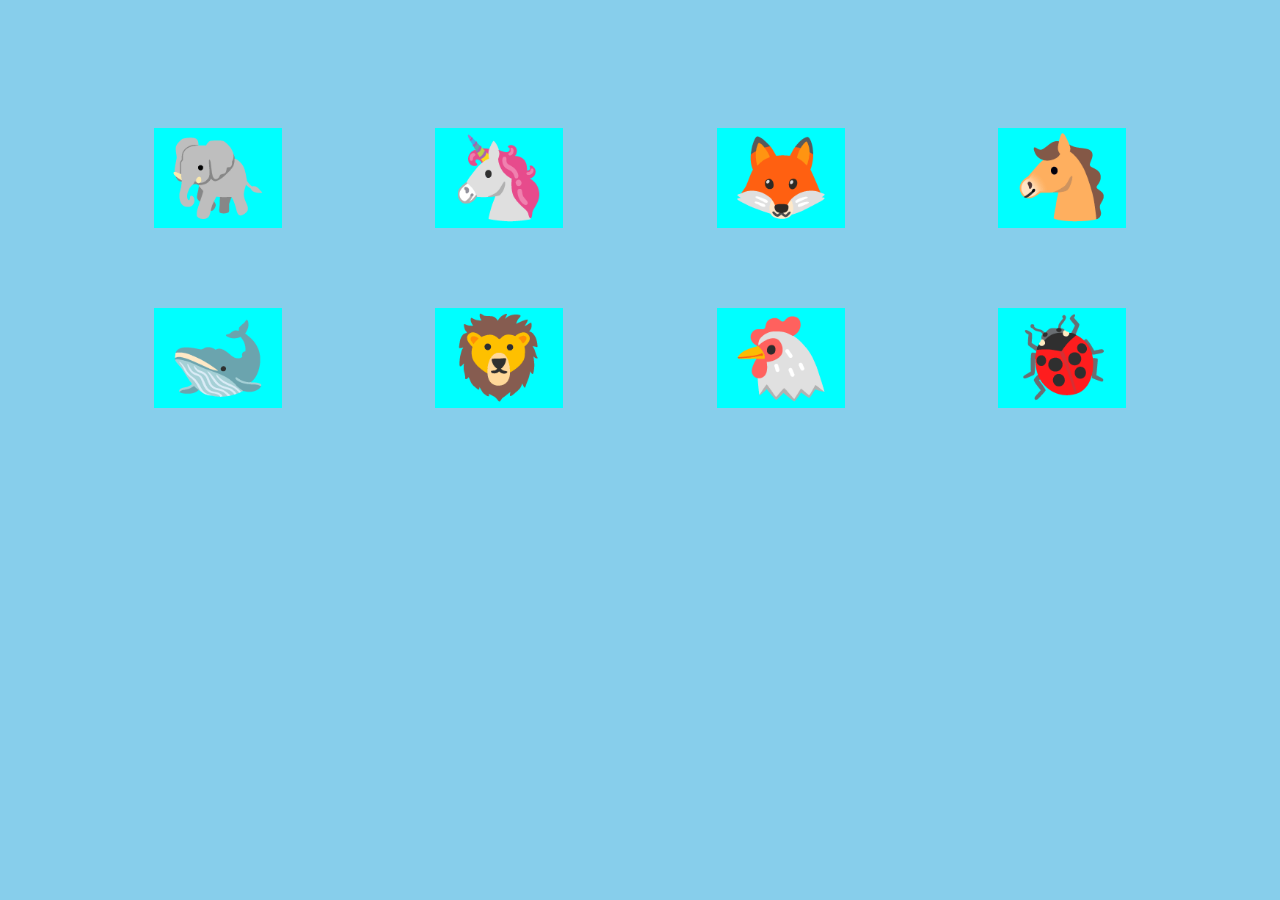
<file: Animal.html>
<!DOCTYPE html>
<html lang="en">
<head>
    <meta charset="UTF-8">
    <meta http-equiv="X-UA-Compatible" content="IE=edge">
    <meta name="viewport" content="width=device-width, initial-scale=1.0">
    <title>Layout</title>
    <link rel="stylesheet" href="Animal.css" type="text/css">
</head>
<body>
    <div class="container">
        <div class="item">🐘</div>
        <div class="item">🦄</div>
        <div class="item">🦊</div>
        <div class="item">🐴</div>
    </div>
    <div class = "container1">
        <div class="item">🐋</div>
        <div class="item">🦁</div>
        <div class="item">🐔</div>
        <div class="item">🐞</div>
    </div>
    
</body>
</html>
</file>
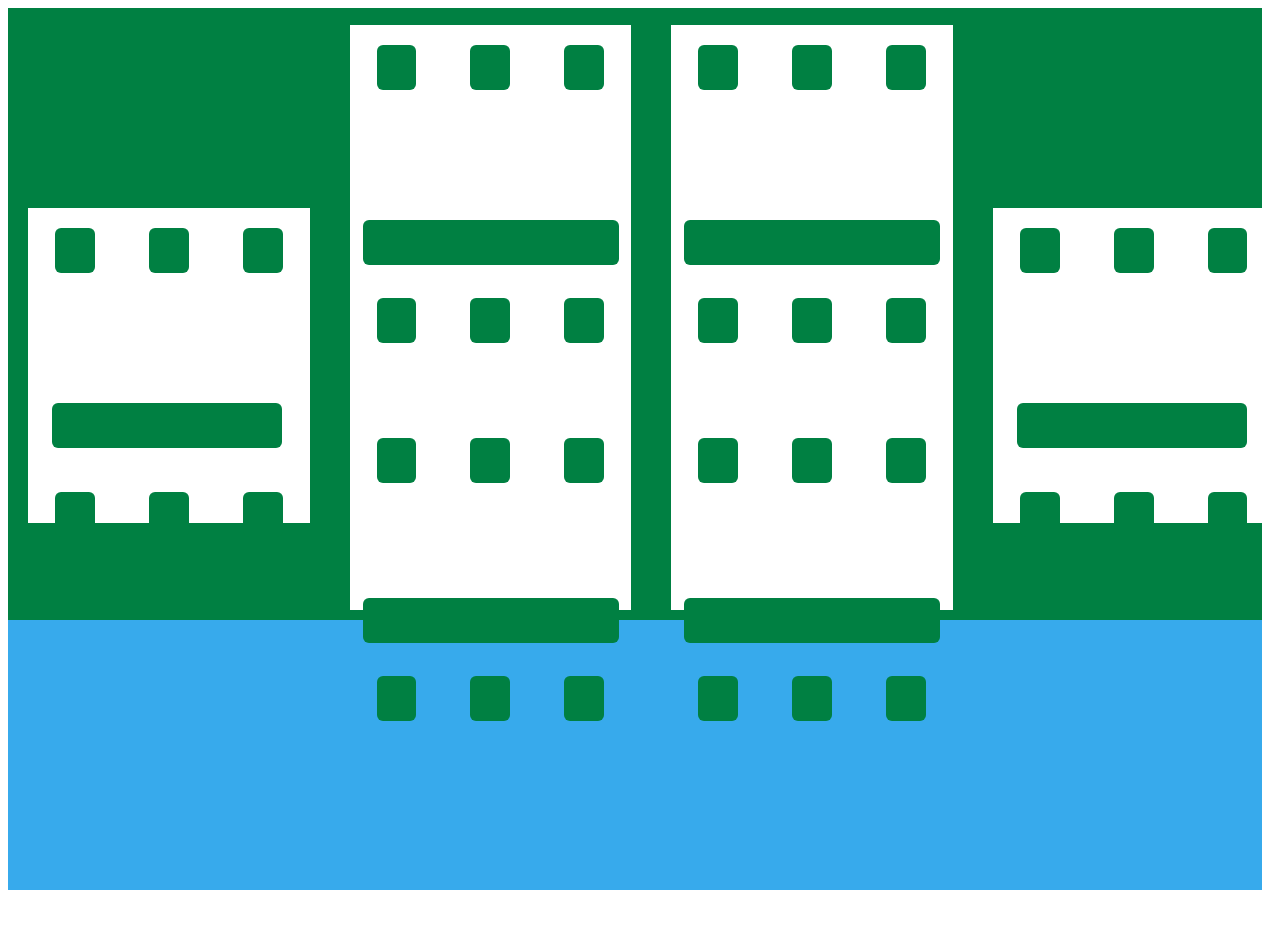
<file: building.html>
<!DOCTYPE html>
<html lang="en">

<head>
    <meta charset="UTF-8">
    <meta http-equiv="X-UA-Compatible" content="IE=edge">
    <meta name="viewport" content="width=device-width, initial-scale=1.0">
    <title>Building</title>
</head>

<body>
    <style>
        .top {
            width: 98vw;
            height: 68vh;
            background-color: rgb(0, 128, 66);
            display: flex;
        }

        .bootom {
            width: 98vw;
            height: 30vh;
            background-color: rgb(55, 170, 236);
            display: flex;
        }

        .container1 {
            display: flex;
            justify-content: space-evenly;
            flex-direction: row;
            height: 68vh;
            width: 98vw;

        }

        .item {
            width: 22vw;
            height: 35vh;
            background-color: white;
            margin: 20px;
            margin-top: 200px;
        }

        .item1 {
            width: 22vw;
            height: 65vh;
            background-color: white;
            margin: 20px;
            margin-top: 17px;
        }

        .container2 {
            display: flex;
            justify-content: space-evenly;
            flex-direction: row;
            height: 35vh;
            width: 22vw;

        }

        .item2 {
            width: 15vw;
            height: 5vh;
            background-color:rgb(0, 128, 66);
            margin: 27px;
            margin-top: 20px;
            border-radius: 6px;
        }

        .item3 {
            width: 18vw;
            height: 5vh;
            background-color: rgb(0, 128, 66);
            margin: 24px;
            border-radius: 6px;
            margin-top: -120px;
        }
        .item4{
            width: 20vw;
            height: 5vh;
            background-color:rgb(0, 128, 66);
            margin: 13px;
            border-radius: 6px;
            margin-top: -120px;
        }
        .item5{
            width: 20vw;
            height: 5vh;
            background-color:rgb(0, 128, 66);
            margin: 13px;
            border-radius: 6px;
            margin-top: -90px;
        }

        .container3 {
            display: flex;
            justify-content: space-evenly;
            flex-direction: row;
            height: 35vh;
            width: 22vw;
        }
        .container4{
            display: flex;
            justify-content: space-evenly;
            flex-direction: row;
            height: 35vh;
            width: 22vw;
        }
        .container5{
            display: flex;
            justify-content: space-evenly;
            flex-direction: row;
            height:30vh;
            width: 22vw;
            margin-top:10px;
        }
        .container6{
            display: flex;
            justify-content: space-evenly;
            flex-direction: row;
            height:30vh;
            width: 22vw;
            margin-top:-130px;
        }
        .container7{
            display: flex;
            justify-content: space-evenly;
            flex-direction: row;
            height:30vh;
            width: 22vw;
            margin-top:13px;
        }
    </style>
    <div class="top">
        <!-- Building small 1 -->
        <div class="container1">
            <div class="item">
                <div class="container2">
                    <div class="item2"></div>
                    <div class="item2"></div>
                    <div class="item2"></div>
                </div>
                <div class="item3"></div>
                <div class="container3">
                    <div class="item2"></div>
                    <div class="item2"></div>
                    <div class="item2"></div>
                </div>
            </div>
            <!-- Building big 1 -->
            <div class="item1">
                <div class="container4">
                    <div class="item2"></div>
                    <div class="item2"></div>
                    <div class="item2"></div>
                </div>
                <div class="item4"></div>
                <div class="container5">
                    <div class="item2"></div>
                    <div class="item2"></div>
                    <div class="item2"></div>
                </div>
                <div class="container6">
                    <div class="item2"></div>
                    <div class="item2"></div>
                    <div class="item2"></div>
                </div>
                <div class="item5"></div>
                <div class="container7">
                    <div class="item2"></div>
                    <div class="item2"></div>
                    <div class="item2"></div>
                </div>
            </div>
           <!-- Building big 2 -->
            <div class="item1">
                <div class="container4">
                    <div class="item2"></div>
                    <div class="item2"></div>
                    <div class="item2"></div>
                </div>
                <div class="item4"></div>
                <div class="container5">
                    <div class="item2"></div>
                    <div class="item2"></div>
                    <div class="item2"></div>
                </div>
                <div class="container6">
                    <div class="item2"></div>
                    <div class="item2"></div>
                    <div class="item2"></div>
                </div>
                <div class="item5"></div>
                <div class="container7">
                    <div class="item2"></div>
                    <div class="item2"></div>
                    <div class="item2"></div>
                </div>
            </div>

            <!--Building Small 2 -->
            <div class="item">
                <div class="container2">
                    <div class="item2"></div>
                    <div class="item2"></div>
                    <div class="item2"></div>
                </div>
                <div class="item3"></div>
                <div class="container3">
                    <div class="item2"></div>
                    <div class="item2"></div>
                    <div class="item2"></div>
                </div>
            </div>
        </div>
    </div>
        <div class="bootom"></div>

</body>

</html>
</file>
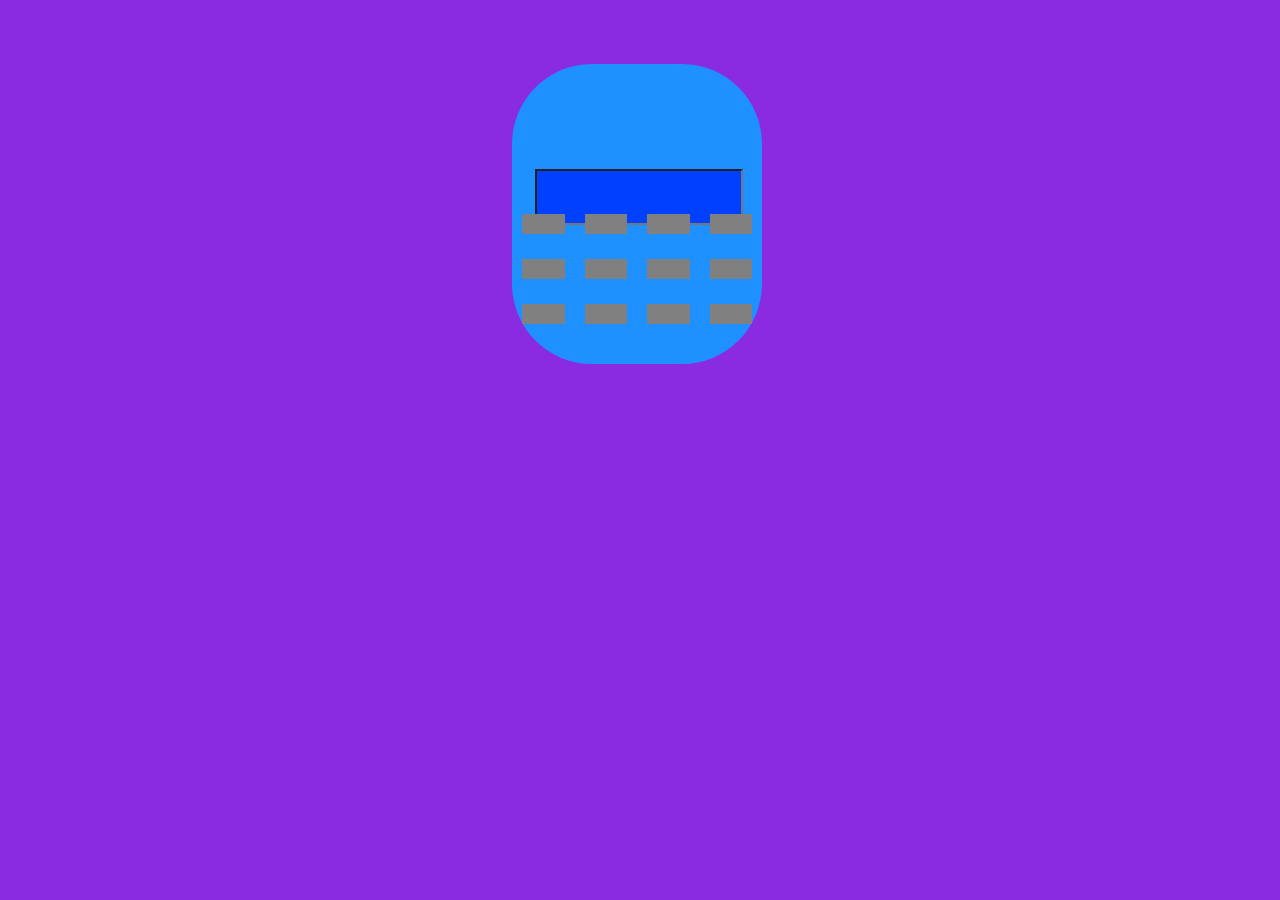
<file: calculator.html>
<!DOCTYPE html>
<html lang="en">

<head>
    <meta charset="UTF-8">
    <meta http-equiv="X-UA-Compatible" content="IE=edge">
    <meta name="viewport" content="width=device-width, initial-scale=1.0">
    <title>Document</title>
    <style>
        body {
            background-color: blueviolet;
            margin: 0;
            padding: 0;
        }

        .parent {
            background-color: dodgerblue;
            height: 300px;
            margin-top: 5%;
            width: 250px;
            margin-left: 40%;
            border-radius: 80px;
            border-color: white;
        }

        .container1 {
            display: flex;
            flex-direction: row;
            justify-content: space-evenly;
            height:5vh;
            margin-top:10px;
        }

        .container2 {
            display: flex;
            flex-direction: row;
            justify-content: space-evenly;
            height: 5vh;
        }

        .container3 {
            display: flex;
            flex-direction: row;
            justify-content: space-evenly;
            height: 5vh;
        }

        .item {
           width: 100px;
           height: 20px;
           /* background-color: rgb(255, 34, 0); */
           background-color: gray;
           margin:10px;
           margin-top: 150px;
        }
        .item1{
            width: 200px;
           height: 50px;
           background-color: rgb(0, 64, 255);
           display: flex;
           flex-direction: row;
           margin-top: -30px;
           margin-left:23px;
        }
    </style>
</head>
    <body>
        <div class="parent">
            <div class="container1">
                <div class="item"></div>
                <div class="item"></div>
                <div class="item"></div>
                <div class="item"> </div>


            </div>
            <div class="container2">
                <div class="item"></div>
                <div class="item"></div>
                <div class="item"></div>
                <div class="item"> </div>

            </div>
            <div class="container3">
                <div class="item"></div>
                <div class="item"></div>
                <div class="item"></div>
                <div class="item"> </div>

            </div>
            
           <input class="item1">
            
        </div>


    </body>

</html>
</file>
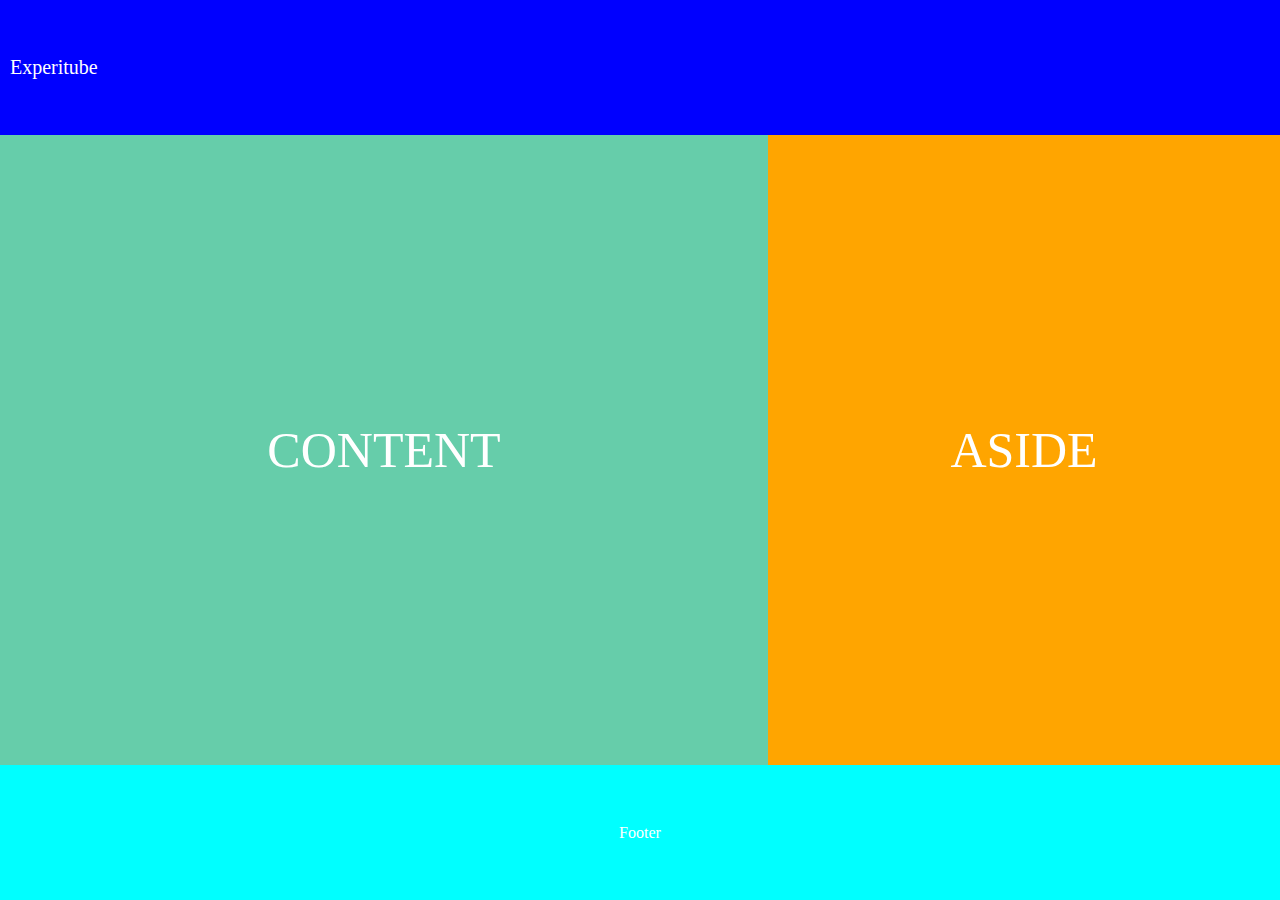
<file: content.html>
<!DOCTYPE html>
<html lang="en">
<head>
    <meta charset="UTF-8">
    <meta http-equiv="X-UA-Compatible" content="IE=edge">
    <meta name="viewport" content="width=device-width, initial-scale=1.0">
    <title>Document</title>
</head>
<body>
    <style>
body{
    margin:0;
}
        .logo{
            width:100vw;
            height:15vh;
            background-color: blue;
            font-size:20px;
            color:white;
            display: flex;
            align-items: center;
            padding-left:10px;
        }
        .content{
            width:60vw;
            height:70vh;
            background-color: mediumaquamarine;
            color:white;
            font-size:50px;
            display:flex;
            justify-content:center;
            align-items: center;
        }
        .aside{
            width:40vw;
            height:70vh;
            background-color: orange;
            color:white;
            font-size:50px;
            display: flex;
            align-items: center;
            justify-content: center;
        }
        .parent{
            display:flex;
        }
        .footer{
            display:flex;
            justify-content: center;
            align-items: center;
            color:white;
            background-color: cyan;
            height:15vh;
            width:100vw;
        }
    </style>
    <div class="logo">Experitube</div>
<div class="parent">
    <div class="content">CONTENT</div>
    <div class="aside">ASIDE</div>
</div>
<div class="footer">Footer</div>
</body>
</html>
</file>
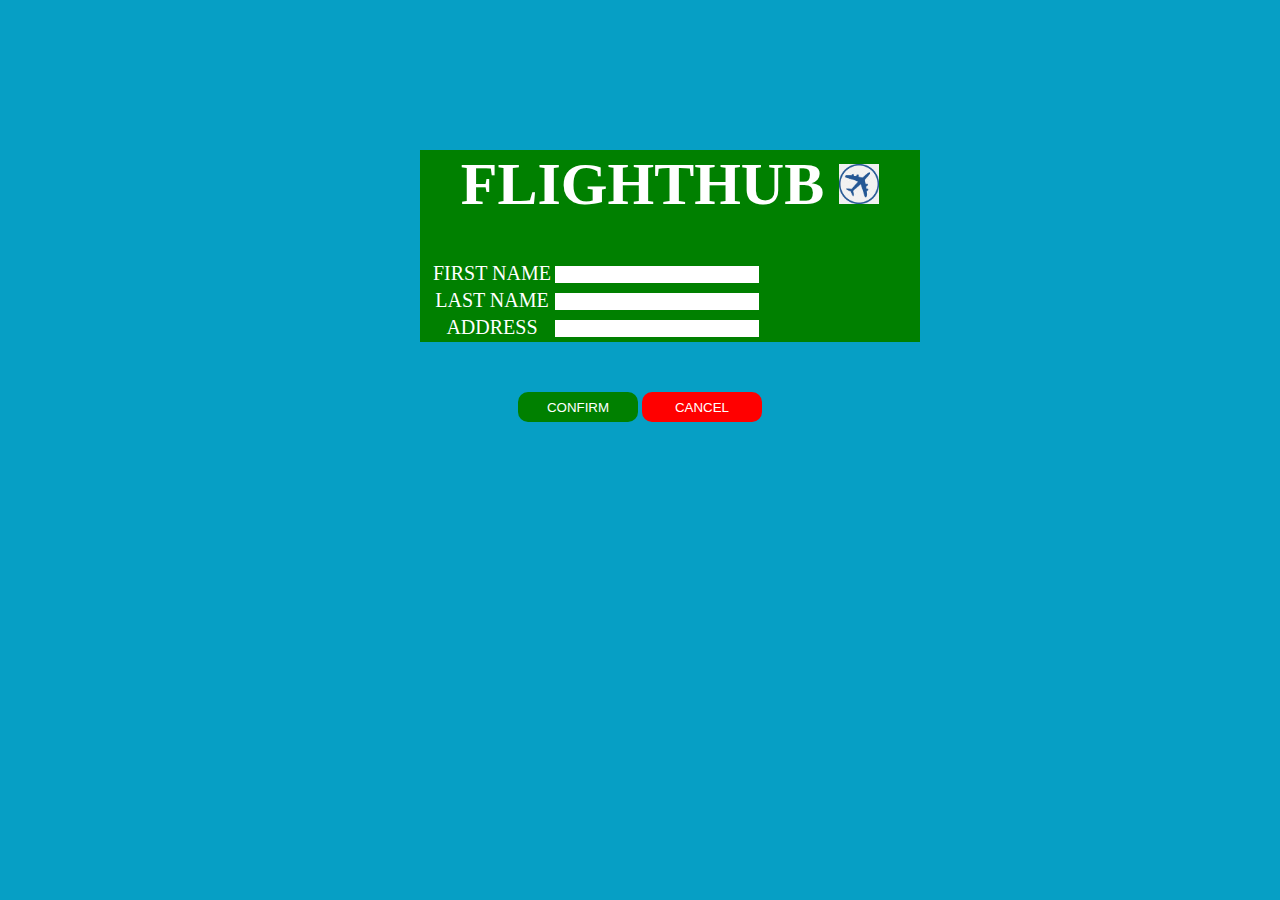
<file: search.html>
<!DOCTYPE html>
<html lang="en">
<head>
    <meta charset="UTF-8">
    <meta http-equiv="X-UA-Compatible" content="IE=edge">
    <meta name="viewport" content="width=device-width, initial-scale=1.0">
    <title>FlightHub</title>
    <!-- <link rel="stylesheet" href="style.css"> -->
</head>
<body style="background-color:#069fc5;">
<center>
    <form action="" method="get" style="margin-left:60px;margin-top:150px;background-color: green;text-align:center;width: 500px;">
        <h1 style="font-size:60px;"><span style="color:white;">FLIGHTHUB</span> <img src="Flight.png" alt="Flight image" width="40px" height="40px"> </h1>

        <table style="margin-left:10px;">

            <tr>
                <td><label for="firstname"><span style="font-size:20px;color: white;">FIRST NAME</span> </label></td>
                <td><input type="text" id="firstname" name="firstname" style="border:none;color: white;width:200px;height: 15px;"></td>
            </tr>
            <tr>
                <td><label for="lastname"><span style="font-size:20px;color: white;">LAST NAME</span> </label></td>
                <td><input type="text" id="lastname" name="lastname" style="border:none;color: white;width:200px;height: 15px;"></td>
            </tr>
            <tr>
                <td><label for="address"><span style="font-size:20px;color: white;">ADDRESS</span> </label></td>
                <td><input type="text" id="address" name="address" style="border:none;color: white;width:200px;height: 15px;">
            </tr>
        </table>
    </form>
</center>
<center>
    <table>
        <tr>

        </tr> 
</center>
    </table>

    <input type="button" id="confirm" name="confirm" value="CONFIRM"  
    style="background-color: green;color:white;width:120px;height:30px;
           text-align:center;border-radius:10px;border: none;margin-top: 50px;"/>
    <input type="button" id="confirm" name="confirm" value="CANCEL"  
    style="background-color: red;color:white;width:120px;height:30px;
    text-align:center;border-radius:10px;border: none;margin-top: 50px;"/>
 
</body>
</html>





<!-- <input type="text" id="search" name="search" placeholder="WHICH FLIGHT DO YOU WANT?"
                style="width:300px;height:50px;text-align:center;border-radius:15px;border:none;"><br> -->
           <!-- <input type="button" id="gsearch" name="gsearch" value="Search"  
                style="background-color: green;color:black;width:100px;height:50px;
                       text-align:center;border-radius:15px;border: none;"/> -->
</file>
<file: Animal.css>
body{
    background-color:skyblue;
    padding:0px;
    margin:0px;   
}
.container{
    display:flex;
    flex-direction:row;
    justify-content: space-evenly;
    margin-top: 10%;
}
.container1{
    display:flex;
    flex-direction:row;
    justify-content: space-evenly;
    margin-top: 80px;
}
.item{
    width:10%;
    font-size:80px;
    text-align: center;
    font-weight: bold;
    background-color:aqua;
    line-height: 100px;
}
</file>
